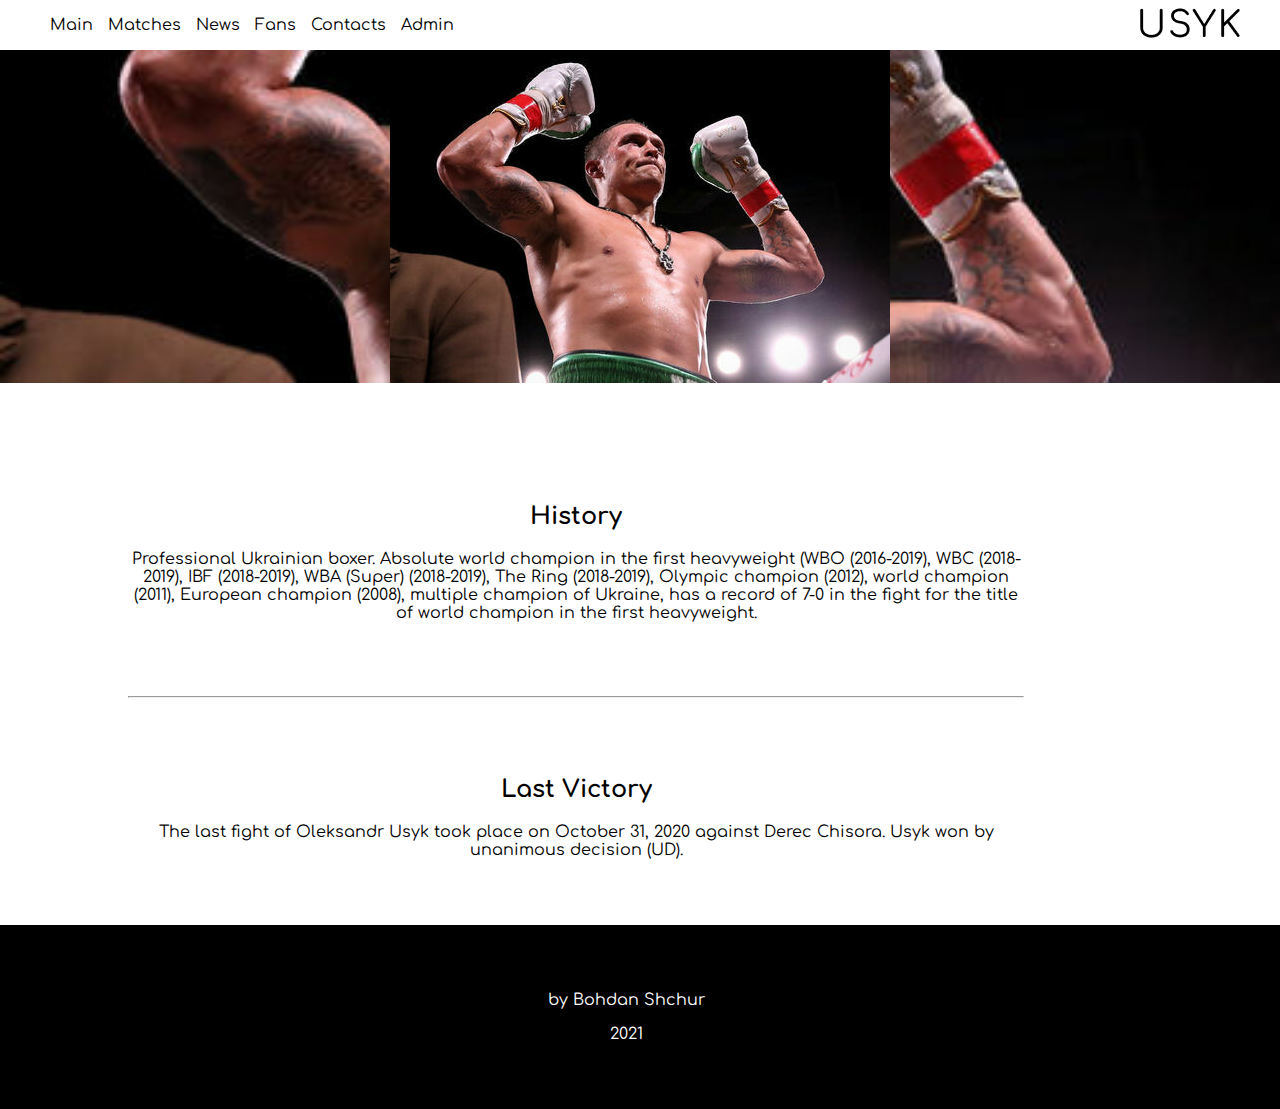
<file: index.html>
<!DOCTYPE html>
<html lang="en">

<head>
    <meta charset="UTF-8">
    <meta http-equiv="X-UA-Compatible" content="IE=edge">
    <meta name="viewport" content="width=device-width, initial-scale=1.0">
    <link rel="preconnect" href="https://fonts.googleapis.com">
    <link rel="preconnect" href="https://fonts.gstatic.com" crossorigin>
    <link href="https://fonts.googleapis.com/css2?family=Comfortaa:wght@400;600&display=swap" rel="stylesheet">
    <link href="styles.css" rel="stylesheet" />
    <title>Usyk</title>
</head>

<body>
    <header>
        <nav>
            <a class="burger">
                &#9776;
            </a>
            <div class="menu-items">
                <ul>
                    <li>
                        <a href="/">Main</a>
                    </li>
                    <li>
                        <div class="dropdown">
                            <button class="dropbtn">Matches</button>
                            <div class="dropdown-content">
                                <a href="./pages/calendar.html">Calendar of matches</a>
                                <a href="#">Next game</a>
                                <a href="#">Ratings</a>
                            </div>
                        </div>
                    </li>
                    <li>
                        <a href="/pages/news.html">News</a>
                    </li>
                    <li>
                        <a href="/pages/fans.html">Fans</a>
                    </li>
                    <li>
                        <a href="/pages/contact.html">Contacts</a>
                    </li>
                    <li>
                        <a href="/pages/admin.html">Admin</a>
                    </li>
                </ul>
            </div>
            <div class="logo">
                <img src="./src/logo.png" />
            </div>
        </nav>
    </header>
    <section>
        <div class="main_image">
            <img src="/src/orig_534210.jpg" alt="main_image">
        </div>
    </section>
    <div class="container">
        <section>
            <h2>History</h2>
            <p>Professional Ukrainian boxer. Absolute world champion in the first heavyweight (WBO (2016-2019), WBC
                (2018-2019), IBF (2018-2019), WBA (Super) (2018-2019), The Ring (2018-2019), Olympic champion (2012),
                world champion (2011), European champion
                (2008), multiple champion of Ukraine, has a record of 7-0 in the fight for the title of world champion
                in the first heavyweight.</p>
        </section>
        <hr />
        <section>
            <h2>Last Victory</h2>
            <p>The last fight of Oleksandr Usyk took place on October 31, 2020 against Derec Chisora. Usyk won by
                unanimous decision (UD).</p>
        </section>
    </div>
    <footer>
        <div class="container">
            <p>by Bohdan Shchur</p>
            <p>2021</p>
        </div>
    </footer>
    <script src="index.js"></script>
</body>

</html>
</file>
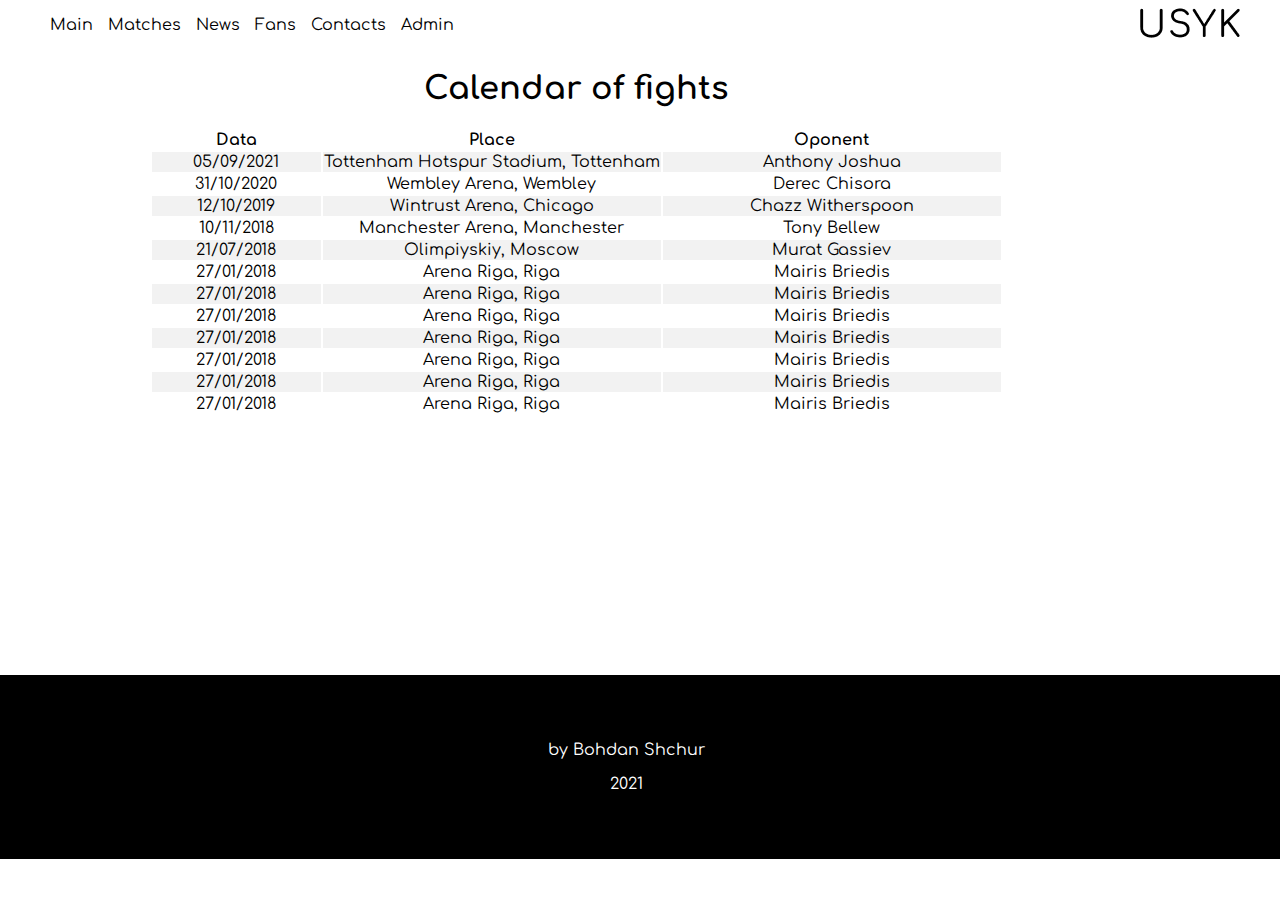
<file: pages/calendar.html>
<!DOCTYPE html>
<html lang="en">

<head>
    <meta charset="UTF-8">
    <meta http-equiv="X-UA-Compatible" content="IE=edge">
    <meta name="viewport" content="width=device-width, initial-scale=1.0">
    <link rel="preconnect" href="https://fonts.googleapis.com">
    <link rel="preconnect" href="https://fonts.gstatic.com" crossorigin>
    <link href="https://fonts.googleapis.com/css2?family=Comfortaa:wght@400;600&display=swap" rel="stylesheet">
    <link href="../styles.css" rel="stylesheet" />
    <title>Calendar</title>
</head>

<body>
    <header>
        <nav>
            <a class="burger">
                &#9776;
            </a>
            <div class="menu-items">
                <ul>
                    <li>
                        <a href="/">Main</a>
                    </li>
                    <li>
                        <div class="dropdown">
                            <button class="dropbtn">Matches</button>
                            <div class="dropdown-content">
                                <a href="./pages/calendar.html">Calendar of matches</a>
                                <a href="#">Next game</a>
                                <a href="#">Ratings</a>
                            </div>
                        </div>
                    </li>
                    <li>
                        <a href="/pages/news.html">News</a>
                    </li>
                    <li>
                        <a href="/pages/fans.html">Fans</a>
                    </li>
                    <li>
                        <a href="/pages/contact.html">Contacts</a>
                    </li>
                    <li>
                        <a href="/pages/admin.html">Admin</a>
                    </li>
                </ul>
            </div>
            <div class="logo">
                <img src="../src/logo.png" />
            </div>
        </nav>
    </header>
    <main>
        <section class="section">
            <div class="container">
                <div class="title">
                    <h1>Calendar of fights</h1>
                </div>
                <table class="table-center">
                    <tr>
                        <th>Data</th>
                        <th style="width:40%">Place</th>
                        <th style="width:40%">Oponent</th>
                    </tr>
                    <tr>
                        <td>05/09/2021</td>
                        <td>Tottenham Hotspur Stadium, Tottenham</td>
                        <td>Anthony Joshua</td>
                    </tr>
                    <tr>
                        <td>31/10/2020</td>
                        <td>Wembley Arena, Wembley</td>
                        <td>Derec Chisora</td>
                    </tr>
                    <tr>
                        <td>12/10/2019</td>
                        <td>Wintrust Arena, Chicago</td>
                        <td>Chazz Witherspoon</td>
                    </tr>
                    <tr>
                        <td>10/11/2018</td>
                        <td>Manchester Arena, Manchester</td>
                        <td>Tony Bellew</td>
                    </tr>
                    <tr>
                        <td>21/07/2018</td>
                        <td>Olimpiyskiy, Moscow</td>
                        <td>Murat Gassiev</td>
                    </tr>
                    <tr>
                        <td>27/01/2018</td>
                        <td>Arena Riga, Riga</td>
                        <td>Mairis Briedis</td>
                    </tr>
                    <tr>
                        <td>27/01/2018</td>
                        <td>Arena Riga, Riga</td>
                        <td>Mairis Briedis</td>
                    </tr>
                    <tr>
                        <td>27/01/2018</td>
                        <td>Arena Riga, Riga</td>
                        <td>Mairis Briedis</td>
                    </tr>
                    <tr>
                        <td>27/01/2018</td>
                        <td>Arena Riga, Riga</td>
                        <td>Mairis Briedis</td>
                    </tr>
                    <tr>
                        <td>27/01/2018</td>
                        <td>Arena Riga, Riga</td>
                        <td>Mairis Briedis</td>
                    </tr>
                    <tr>
                        <td>27/01/2018</td>
                        <td>Arena Riga, Riga</td>
                        <td>Mairis Briedis</td>
                    </tr>
                    <tr>
                        <td>27/01/2018</td>
                        <td>Arena Riga, Riga</td>
                        <td>Mairis Briedis</td>
                    </tr>
                </table>
            </div>
        </section>
    </main>
    <footer>
        <div class="container">
            <p>by Bohdan Shchur</p>
            <p>2021</p>
        </div>
    </footer>

    <script src="../index.js"></script>
</body>

</html>
</file>
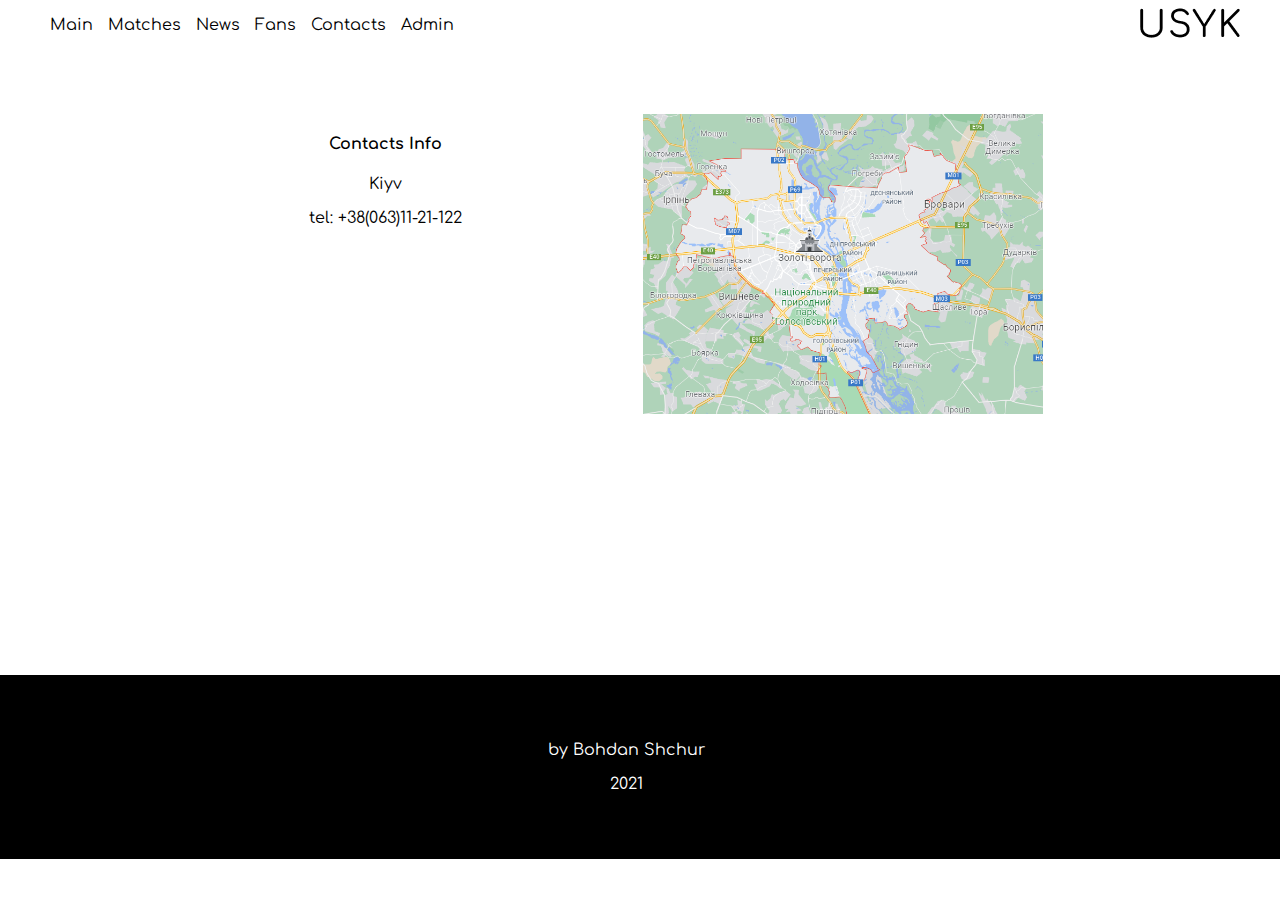
<file: pages/contact.html>
<!DOCTYPE html>
<html lang="en">

<head>
    <meta charset="UTF-8">
    <meta http-equiv="X-UA-Compatible" content="IE=edge">
    <meta name="viewport" content="width=device-width, initial-scale=1.0">
    <link rel="preconnect" href="https://fonts.googleapis.com">
    <link rel="preconnect" href="https://fonts.gstatic.com" crossorigin>
    <link href="https://fonts.googleapis.com/css2?family=Comfortaa:wght@400;600&display=swap" rel="stylesheet">
    <link href="../styles.css" rel="stylesheet" />
    <title>Usyk</title>
</head>

<body>
    <header>
        <nav>
            <a class="burger">
                &#9776;
            </a>
            <div class="menu-items">
                <ul>
                    <li>
                        <a href="/">Main</a>
                    </li>
                    <li>
                        <div class="dropdown">
                            <button class="dropbtn">Matches</button>
                            <div class="dropdown-content">
                                <a href="./pages/calendar.html">Calendar of matches</a>
                                <a href="#">Next game</a>
                                <a href="#">Ratings</a>
                            </div>
                        </div>
                    </li>
                    <li>
                        <a href="/pages/news.html">News</a>
                    </li>
                    <li>
                        <a href="/pages/fans.html">Fans</a>
                    </li>
                    <li>
                        <a href="/pages/contact.html">Contacts</a>
                    </li>
                    <li>
                        <a href="/pages/admin.html">Admin</a>
                    </li>
                </ul>
            </div>
            <div class="logo">
                <img src="../src/logo.png" />
            </div>
        </nav>
    </header>
    <section class="section">
        <div class="container">
            <div class="contact-container">
                <div class="contact-info">
                   <h4>Contacts Info</h4>
                   <p>Kiyv</p>
                   <p>tel: +38(063)11-21-122</p>
                </div>
                <div class="contact-map">
                    <a
                        href="https://www.google.com/maps/place/%D0%9A%D0%B8%D1%97%D0%B2,+02000/@50.401699,30.2525101,10z/data=!3m1!4b1!4m5!3m4!1s0x40d4cf4ee15a4505:0x764931d2170146fe!8m2!3d50.4501!4d30.5234">
                        <img src="../src/map.png" alt="Map" width="400" height="300">
                    </a>
                </div>
            </div>
        </div>
    </section>
    <footer>
        <div class="container">
            <p>by Bohdan Shchur</p>
            <p>2021</p>
        </div>
    </footer>

    <script src="../index.js"></script>
</body>

</html>
</file>
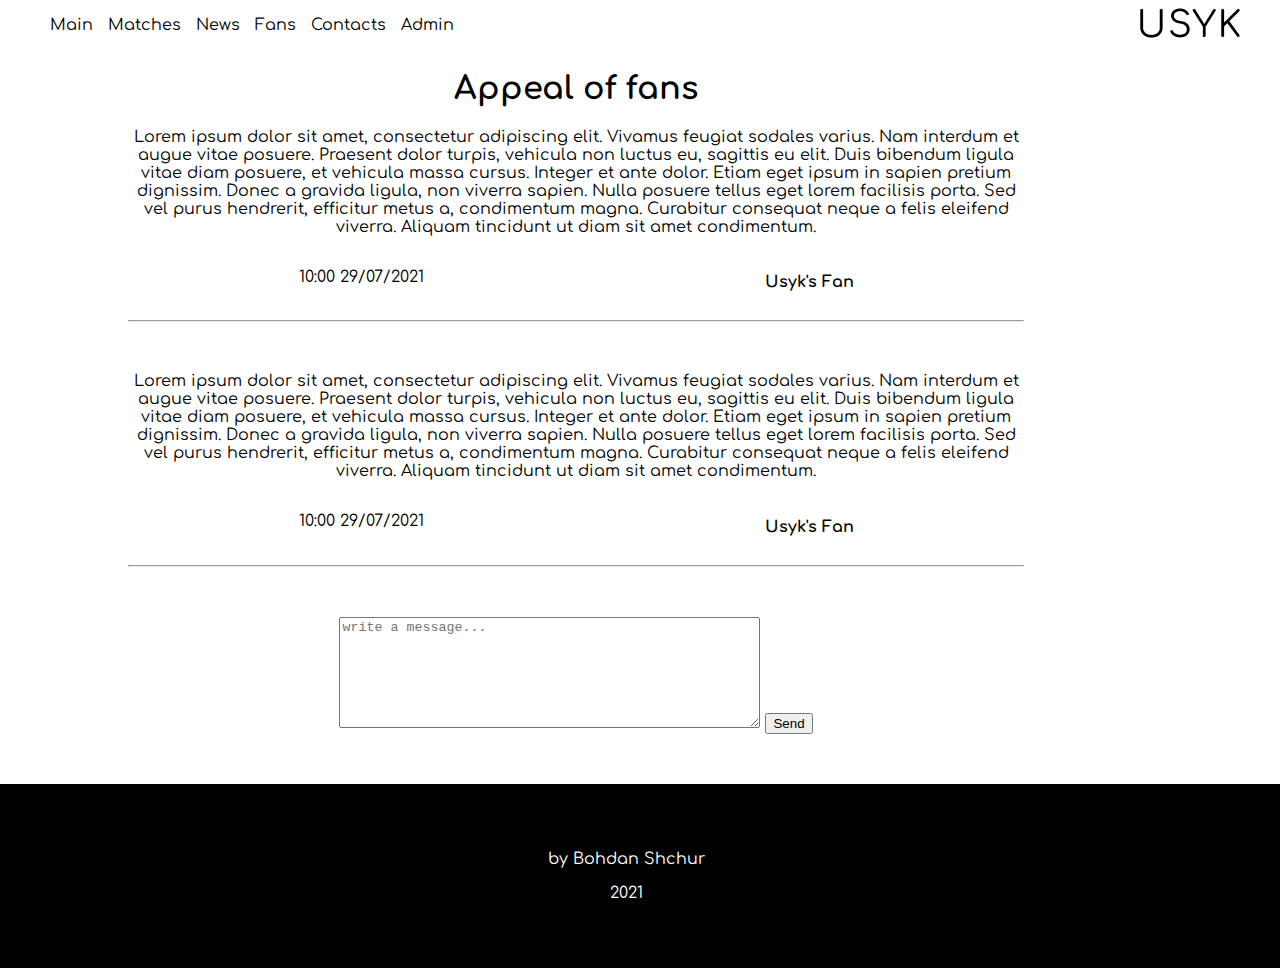
<file: pages/fans.html>
<!DOCTYPE html>
<html lang="en">
<head>
    <meta charset="UTF-8">
    <meta http-equiv="X-UA-Compatible" content="IE=edge">
    <meta name="viewport" content="width=device-width, initial-scale=1.0">
    <link rel="preconnect" href="https://fonts.googleapis.com">
    <link rel="preconnect" href="https://fonts.gstatic.com" crossorigin>
    <link href="https://fonts.googleapis.com/css2?family=Comfortaa:wght@400;600&display=swap" rel="stylesheet">
    <link href="../styles.css" rel="stylesheet" />
    <title>Usyk</title>
</head>
<body>
    <header>
        <nav>
            <a class="burger">
                &#9776;
            </a>
            <div class="menu-items">
                <ul>
                    <li>
                        <a href="/">Main</a>
                    </li>
                    <li>
                        <div class="dropdown">
                            <button class="dropbtn">Matches</button>
                            <div class="dropdown-content">
                                <a href="./pages/calendar.html">Calendar of matches</a>
                                <a href="#">Next game</a>
                                <a href="#">Ratings</a>
                            </div>
                        </div>
                    </li>
                    <li>
                        <a href="/pages/news.html">News</a>
                    </li>
                    <li>
                        <a href="/pages/fans.html">Fans</a>
                    </li>
                    <li>
                        <a href="/pages/contact.html">Contacts</a>
                    </li>
                    <li>
                        <a href="/pages/admin.html">Admin</a>
                    </li>
                </ul>
            </div>
            <div class="logo">
                <img src="../src/logo.png" />
            </div>
        </nav>
    </header>
    <section>
        <div class="container">
            <div class="title">
                <h1>Appeal of fans</h1>
            </div>
            <div class="messages">
                <div class="message">
                    <div class="main_message">
                        <p>
                            Lorem ipsum dolor sit amet, consectetur adipiscing elit. Vivamus feugiat sodales varius. Nam interdum et augue vitae posuere. Praesent dolor turpis, vehicula non luctus eu, sagittis eu elit. Duis bibendum ligula vitae diam posuere, et vehicula massa cursus. Integer et ante dolor. Etiam eget ipsum in sapien pretium dignissim. Donec a gravida ligula, non viverra sapien. Nulla posuere tellus eget lorem facilisis porta. Sed vel purus hendrerit, efficitur metus a, condimentum magna. Curabitur consequat neque a felis eleifend viverra. Aliquam tincidunt ut diam sit amet condimentum.
                        </p>
                    </div>
                    <div class="bottom_message">
                        <div class="massege_date">
                            <p>10:00 29/07/2021</p>
                        </div>
                        <div class="fan">
                            <h4>Usyk's Fan</h4>
                        </div>
                    </div>
                <hr/>
                </div>
                <div class="message">
                    <div class="main_message">
                        <p>
                            Lorem ipsum dolor sit amet, consectetur adipiscing elit. Vivamus feugiat sodales varius. Nam interdum et augue vitae posuere. Praesent dolor turpis, vehicula non luctus eu, sagittis eu elit. Duis bibendum ligula vitae diam posuere, et vehicula massa cursus. Integer et ante dolor. Etiam eget ipsum in sapien pretium dignissim. Donec a gravida ligula, non viverra sapien. Nulla posuere tellus eget lorem facilisis porta. Sed vel purus hendrerit, efficitur metus a, condimentum magna. Curabitur consequat neque a felis eleifend viverra. Aliquam tincidunt ut diam sit amet condimentum.
                        </p>
                    </div>
                    <div class="bottom_message">
                        <div class="massage_date">
                            <p>10:00 29/07/2021</p>
                        </div>
                        <div class="fan">
                            <h4>Usyk's Fan</h4>
                        </div>
                    </div>
                    <hr/>
                </div>
            </div>
            <form class="form_message">
                <textarea type="text" name="fansMsg"
                    id="fansMsg"
                    placeholder="write a message..."
                    rows="7"
                    cols="50"></textarea>
                <button type="submit">Send</button>
            </form>
        </div>
    </section>
    <footer>
        <div class="container">
            <p>by Bohdan Shchur</p>
            <p>2021</p>
        </div>
    </footer>

    <script src="../index.js"></script>
</body>
</html>
</file>
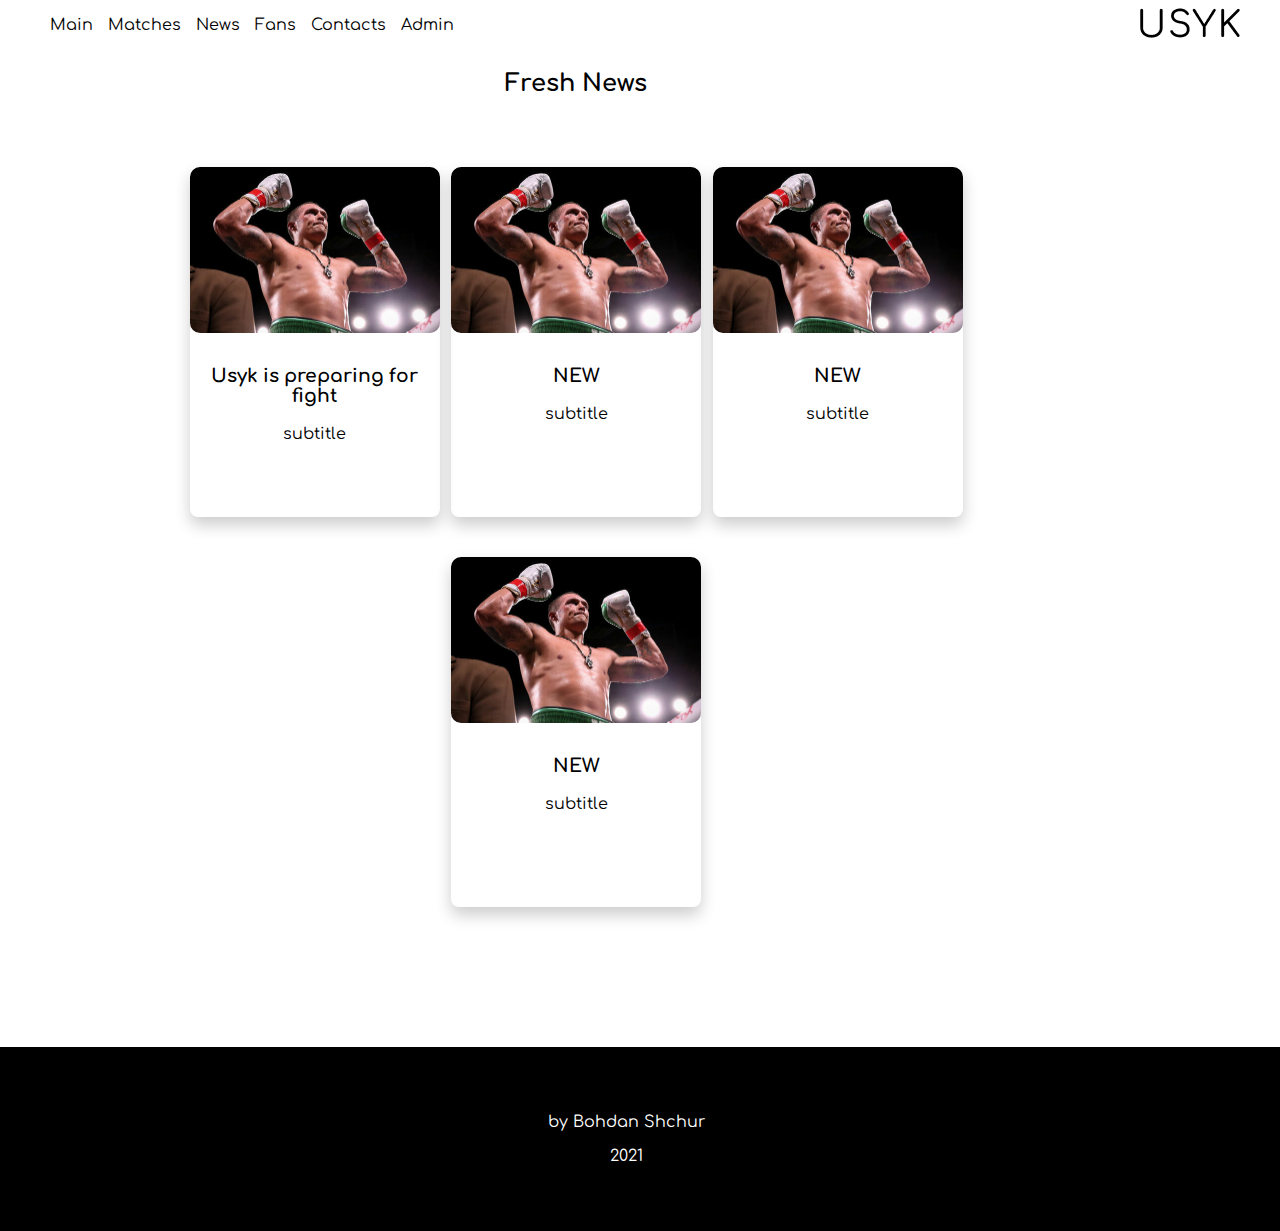
<file: pages/news.html>
<!DOCTYPE html>
<html lang="en">
<head>
    <meta charset="UTF-8">
    <meta http-equiv="X-UA-Compatible" content="IE=edge">
    <meta name="viewport" content="width=device-width, initial-scale=1.0">
    <link rel="preconnect" href="https://fonts.googleapis.com">
    <link rel="preconnect" href="https://fonts.gstatic.com" crossorigin>
    <link href="https://fonts.googleapis.com/css2?family=Comfortaa:wght@400;600&display=swap" rel="stylesheet">
    <link href="../styles.css" rel="stylesheet" />
    <title>Usyk</title>
</head>
<body>
    <header>
        <nav>
            <a class="burger">
                &#9776;
            </a>
            <div class="menu-items">
                <ul>
                    <li>
                        <a href="/">Main</a>
                    </li>
                    <li>
                        <div class="dropdown">
                            <button class="dropbtn">Matches</button>
                            <div class="dropdown-content">
                                <a href="./pages/calendar.html">Calendar of matches</a>
                                <a href="#">Next game</a>
                                <a href="#">Ratings</a>
                            </div>
                        </div>
                    </li>
                    <li>
                        <a href="/pages/news.html">News</a>
                    </li>
                    <li>
                        <a href="/pages/fans.html">Fans</a>
                    </li>
                    <li>
                        <a href="/pages/contact.html">Contacts</a>
                    </li>
                    <li>
                        <a href="/pages/admin.html">Admin</a>
                    </li>
                </ul>
            </div>
            <div class="logo">
                <img src="../src/logo.png" />
            </div>
        </nav>
    </header>
    <section>
        <div class="container">
            <div class="news_title">
                <h2>Fresh News</h5>
            </div>
            <div class="news_container">
                <div class="news_block">
                    <div class="block_img">
                        <img src="../src/orig_534210.jpg" alt="someimg">
                    </div>
                    <div class="block_info">
                        <div class="block_title">
                            <h3>Usyk is preparing for fight</h3>
                        </div>
                        <div class="block_subtitle">
                            <p>subtitle</p>
                        </div>
                    </div>
                </div>
                <div class="news_block">
                    <div class="block_img">
                        <img src="../src/orig_534210.jpg" alt="someimg">
                    </div>
                    <div class="block_info">
                        <div class="block_title">
                            <h3>NEW</h3>
                        </div>
                        <div class="block_subtitle">
                            <p>subtitle</p>
                        </div>
                    </div>
                </div>
                <div class="news_block">
                    <div class="block_img">
                        <img src="../src/orig_534210.jpg" alt="someimg">
                    </div>
                    <div class="block_info">
                        <div class="block_title">
                            <h3>NEW</h3>
                        </div>
                        <div class="block_subtitle">
                            <p>subtitle</p>
                        </div>
                    </div>
                </div>
                <div class="news_block">
                    <div class="block_img">
                        <img src="../src/orig_534210.jpg" alt="someimg">
                    </div>
                    <div class="block_info">
                        <div class="block_title">
                            <h3>NEW</h3>
                        </div>
                        <div class="block_subtitle">
                            <p>subtitle</p>
                        </div>
                    </div>
                </div>
            </div>
        </div>
    </section>
    <footer>
        <div class="container">
            <p>by Bohdan Shchur</p>
            <p>2021</p>
        </div>
    </footer>

    <script src="../index.js"></script>
</body>
</html>
</file>
<file: styles.css>
body,
html {
    font-family: 'Comfortaa', cursive;
    margin: 0;
    padding: 0;
    height: 100%;
}

* {
    box-sizing: border-box;
}

header {
    position: absolute;
}

nav {
    position: fixed;
    z-index: 2;
    display: inline-flex;
    width: 100vw;
    justify-content: space-between;
    background-color: white;
    align-items: center;
}

ul {
    list-style: none;
}

nav li {
    display: inline;
    margin-left: 10px;
}

nav a {
    text-decoration: none;
    color: black;
    transition: 0.20s;
}

.menu-items a:hover {
    border-bottom: solid 3px;
}

.dropdown {
    position: relative;
    display: inline-block;
}

.dropdown-content {
    display: none;
    position: absolute;
    background-color: white;
    min-width: 200px;
    box-shadow: 0px 8px 16px 0px rgba(0, 0, 0, 0.2);
    z-index: 1;
    padding: 15px;
}

.dropdown-content a {
    display: block;
    margin-top: 10px;
}

.dropdown:hover .dropdown-content {
    display: block;
}

.dropbtn {
    border: none;
    background-color: transparent;
    font-family: 'Comfortaa', cursive;
    font-size: medium;
    padding: 0;
    color: black;
}

.logo {
    padding-right: 40px;
    overflow: hidden;
}

.logo img {
    max-width: 100px;
    height: auto;
}

.container {
    display: block;
    width: 80vw;
    padding-left: 10vw;
}

.burger {
    display: none;
}

@media screen and (max-width: 600px) {
    .menu-items.responsive {
        position: absolute;
        top: 0;
        display: block;
        width: 100%;
        background-color: white;
        box-shadow: 0px 8px 16px 0px rgba(0, 0, 0, 0.2);
        padding-top: 20px;
    }

    .menu-items.responsive ul li{
        display: flex;
        flex-direction: column;
        align-items: center;
        margin: 10px;
        float: none;
        display: block;
        text-align: left;
    }

    .menu-items .dropdown-content {
        position: relative;
        background-color: none;
        min-width: 200px;
        box-shadow: none;
        padding: 15px;
    }

}

@media screen and (max-width: 600px) {
    .menu-items {display: none;}
    .burger {
      float: left;
      display: block;
      z-index: 2;
      font-size:20px;
      padding: 1em;
      cursor: pointer;
    }
}

.main_image {
    position: relative;
    display: flex;
    justify-items: center;
    justify-content: center;
    padding: 0;
    background-image: url('/src/orig_534210.jpg');
    background-position: center;
    background-repeat: no-repeat;
    background-size: cover;
}

.main_image img {
    filter: none;
}

section {
    padding-top: 50px;
    padding-bottom: 50px;
    text-align: center;
}

.section {
    height: 75vh;
}

footer {
    background-color: black;
    color: white;
    text-align: center;
    padding: 50px;
}

footer a {
    color: white;
    text-decoration: none;
}

.footer_info {
    display: flex;
    justify-items: center;
}

.news_container {
    display: flex;
    flex-wrap: wrap;
    justify-content: space-evenly;
    padding: 50px;
}

.news_block {
    box-shadow: 0px 8px 16px 0px rgba(0, 0, 0, 0.2);
    border-radius: 8px;
    width: 250px;
    height: 350px;
    transition: 0.2s ease-out;
    margin-bottom: 40px;
    animation: scretch 3s;
}

@keyframes scretch {
    0% {
        transform: scale(.3);
        border-radius: 50%;
    }
    50% {
        transform-style: preserve-3d;
    }
    100% {
        transform: scale(1);
    }
}

.news_block:hover {
    transform: translateY(-25px);
}

.block_info {
    padding: 10px;
}

.block_img img {
    width: 100%;
    border-radius: 10px;
}

.table-center {
    margin-left: auto;
    margin-right: auto;
    margin-bottom: 48px;
}

tr:nth-child(even) {
    background-color: #f2f2f2;
}

.message {
    margin-bottom: 50px;
}

.bottom_message {
    display: flex;
    flex-direction: row;
    justify-content: space-around;
}

.form_message textarea {
    columns: 100;
}

.contact-container{
    display: flex;
    flex-direction: row;
    justify-content:space-evenly;
    padding-top: 4rem;
}

.contact-map {
    max-width: 200px;
}

.info-form {
    display: flex;
    flex-direction: row;
    justify-content:center
}

.button-group {
    display: flex;
    align-items: end;
}

.input-container{
    display: flex;
    flex-direction: column;
    padding: 10px;
    gap: 10px;
}

textarea {
    text-align: left;
}
</file>
